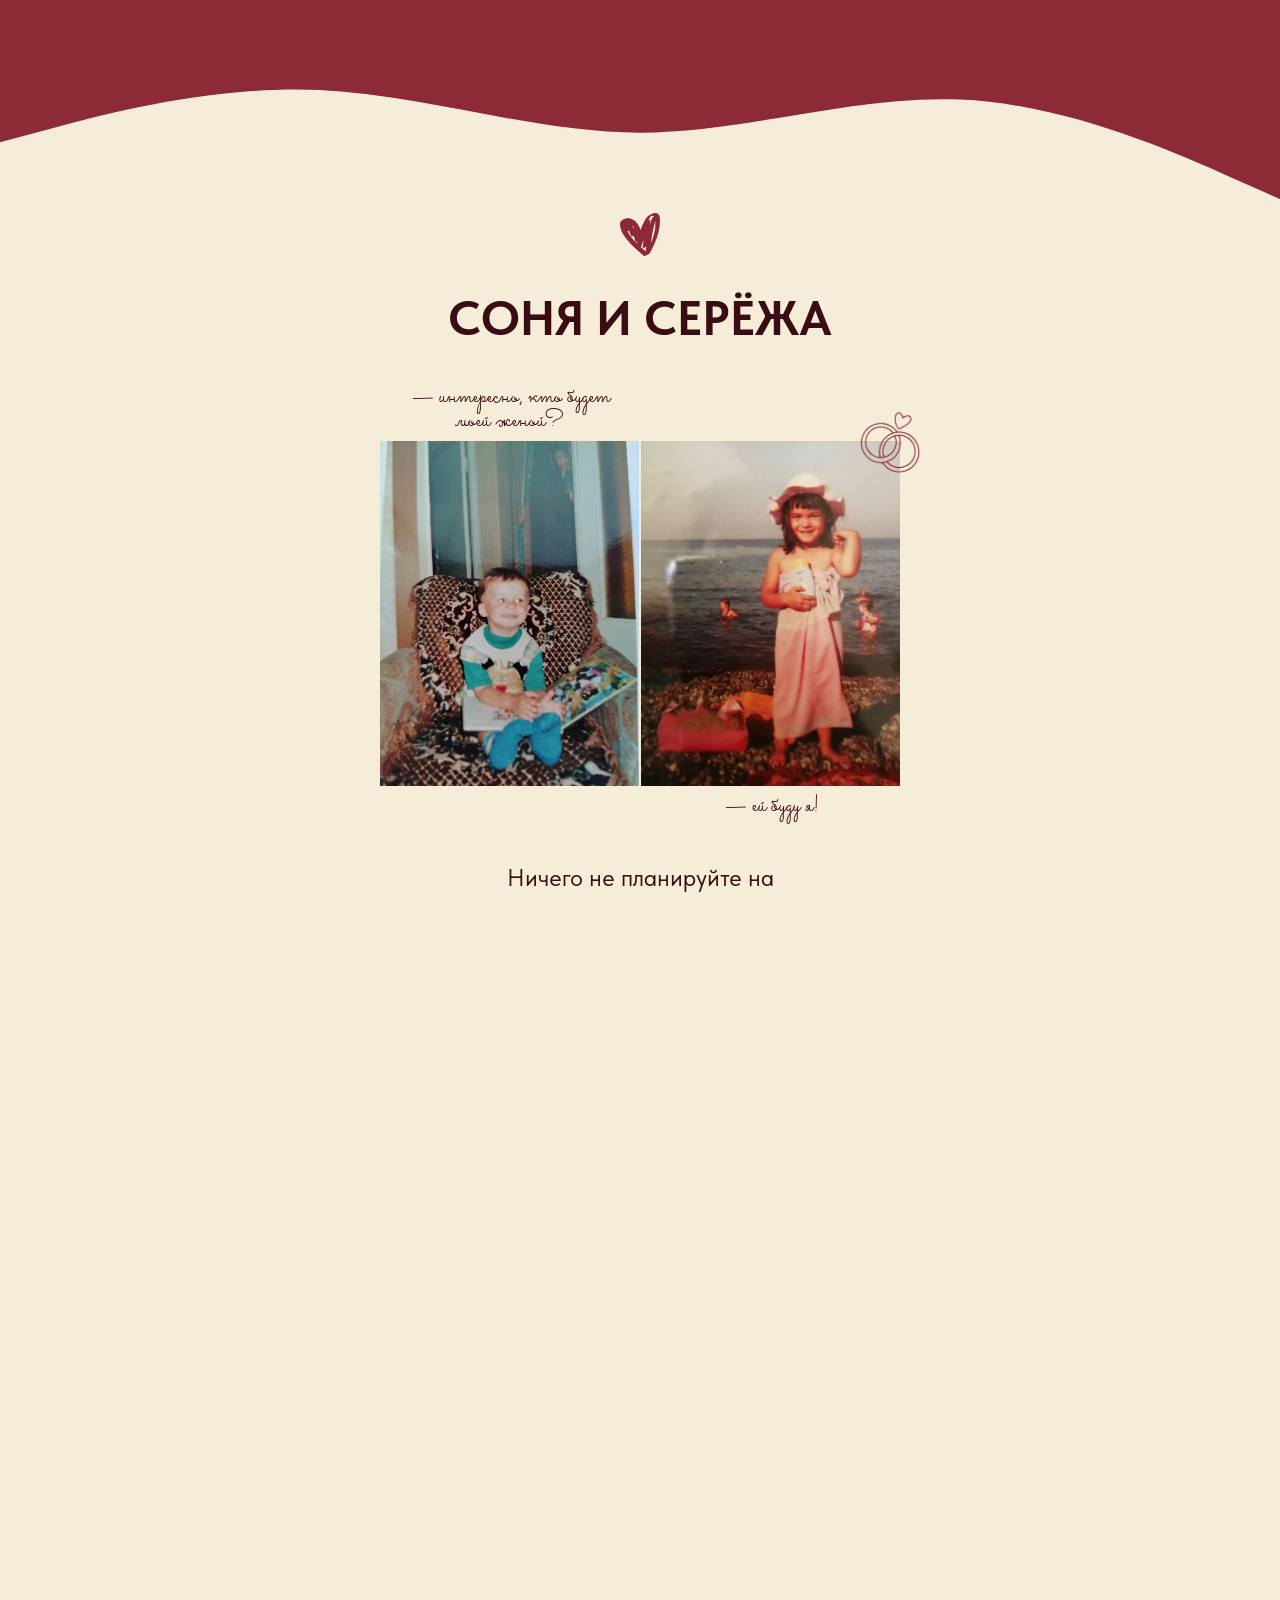
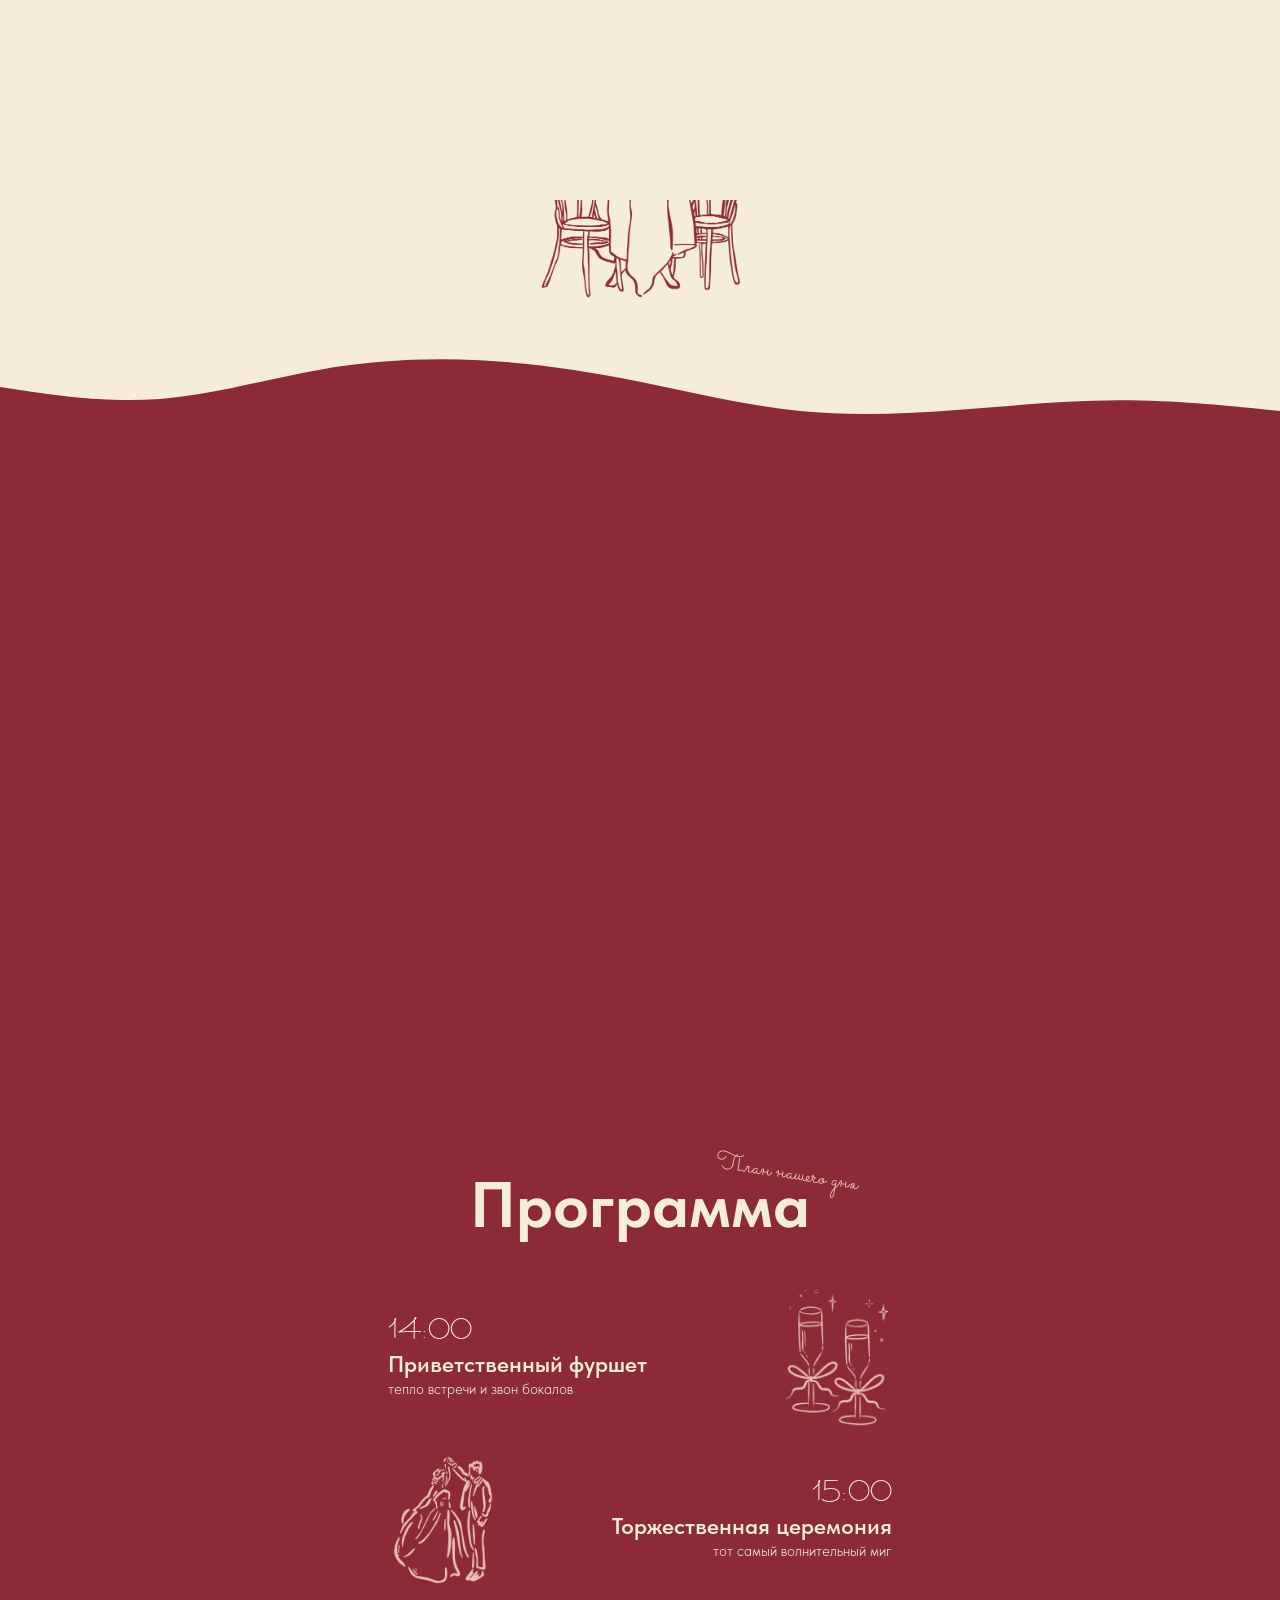
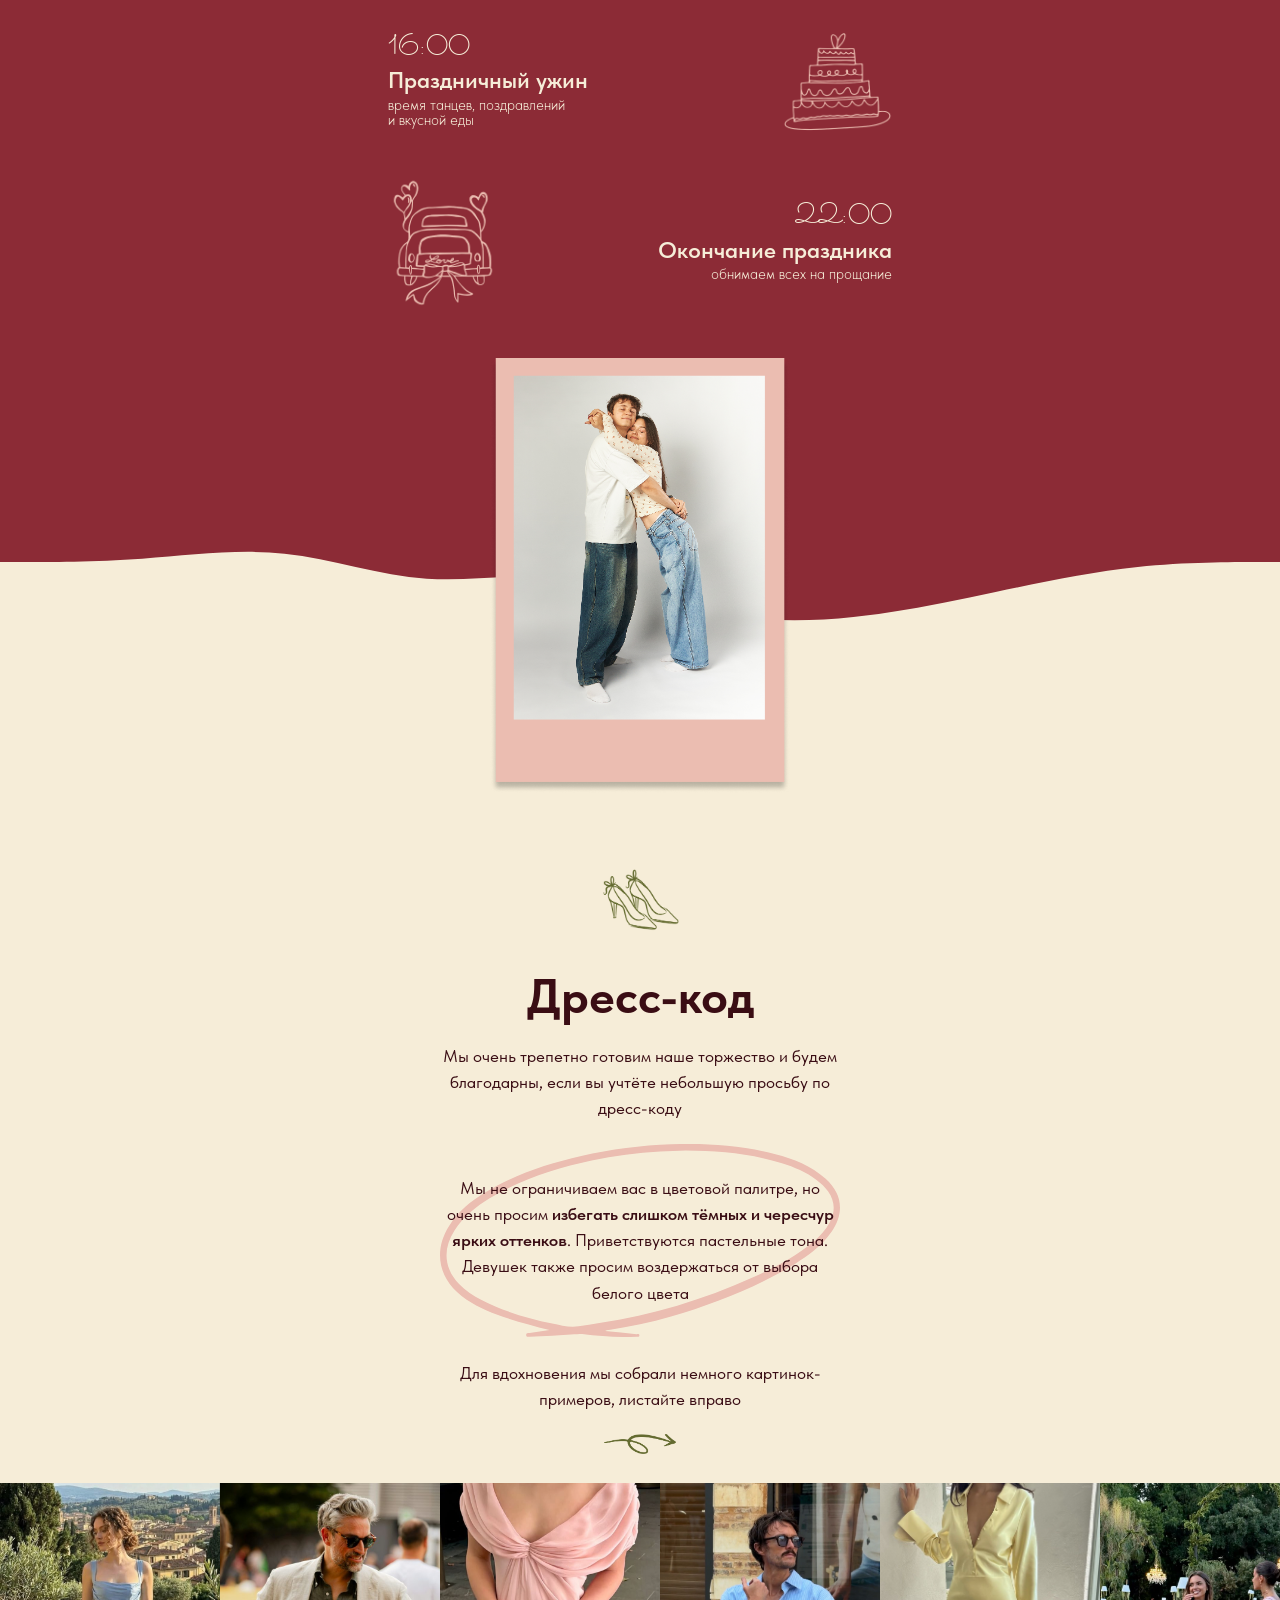
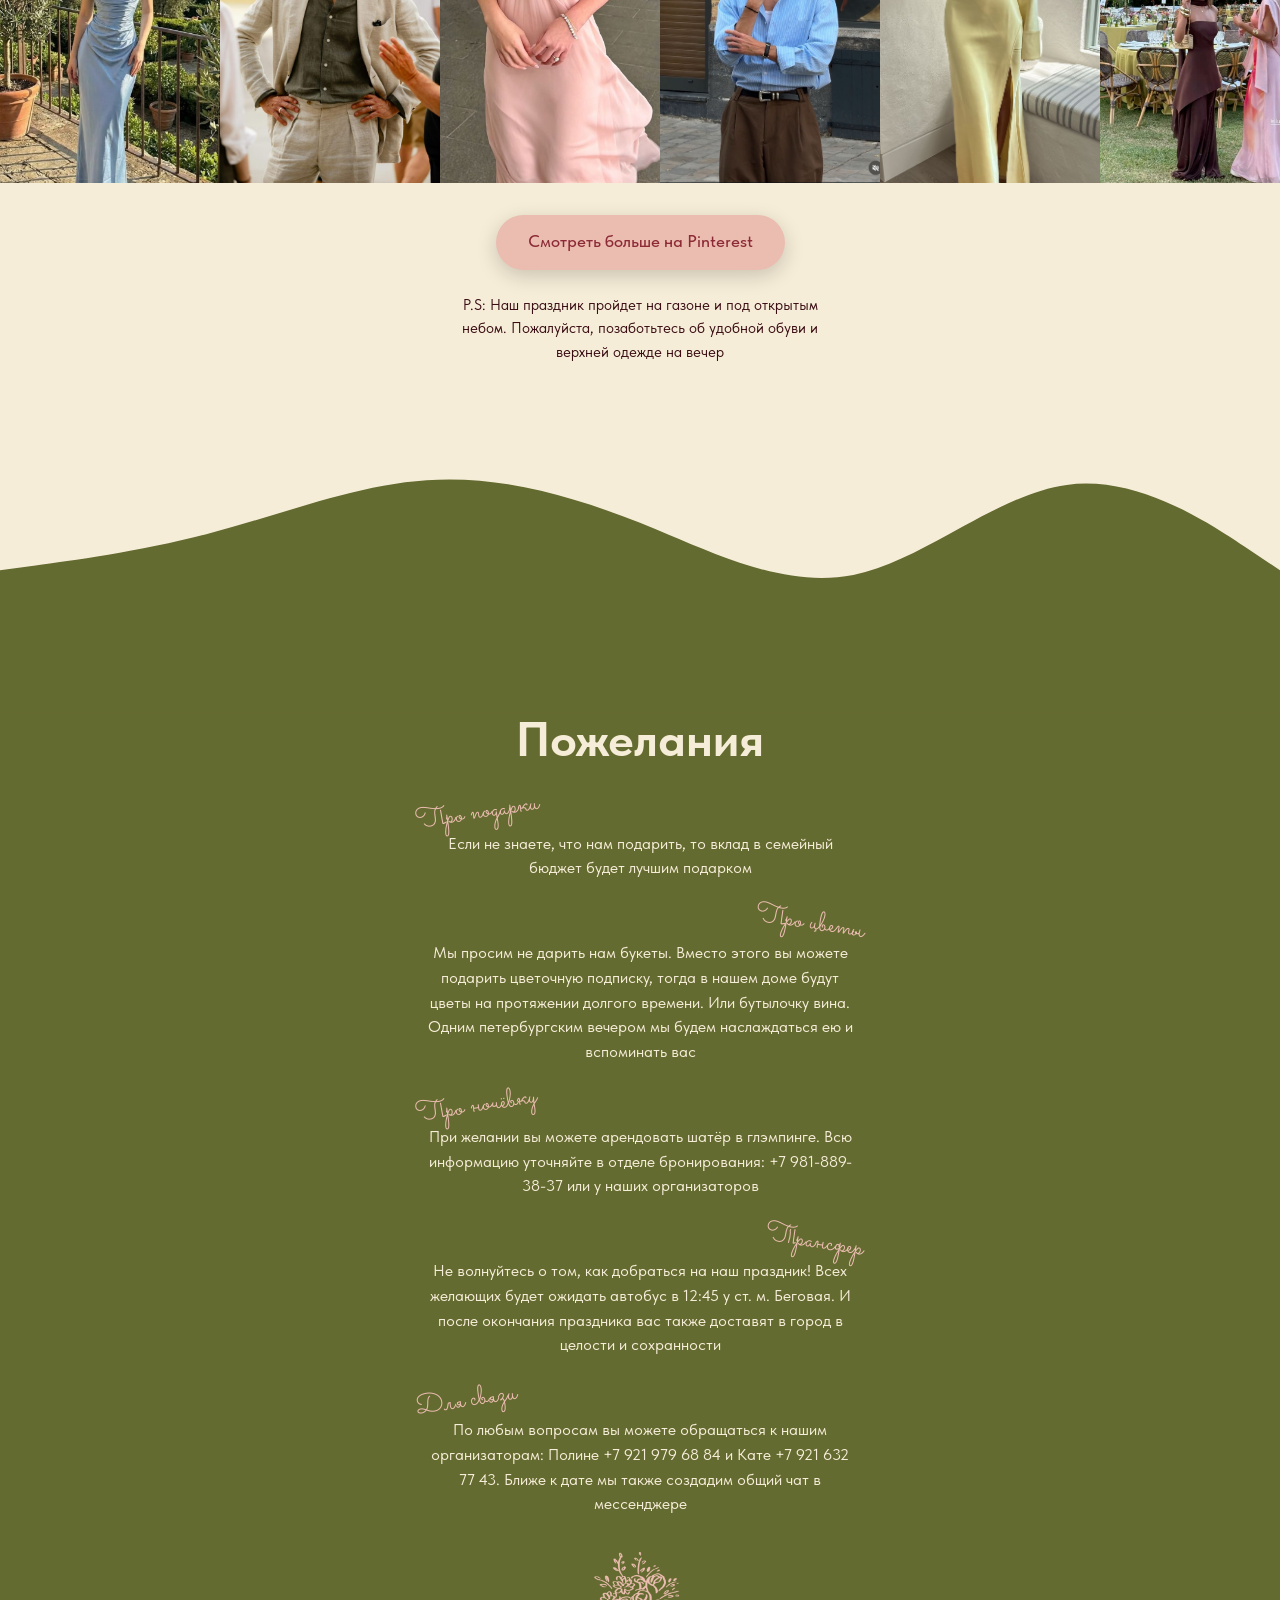
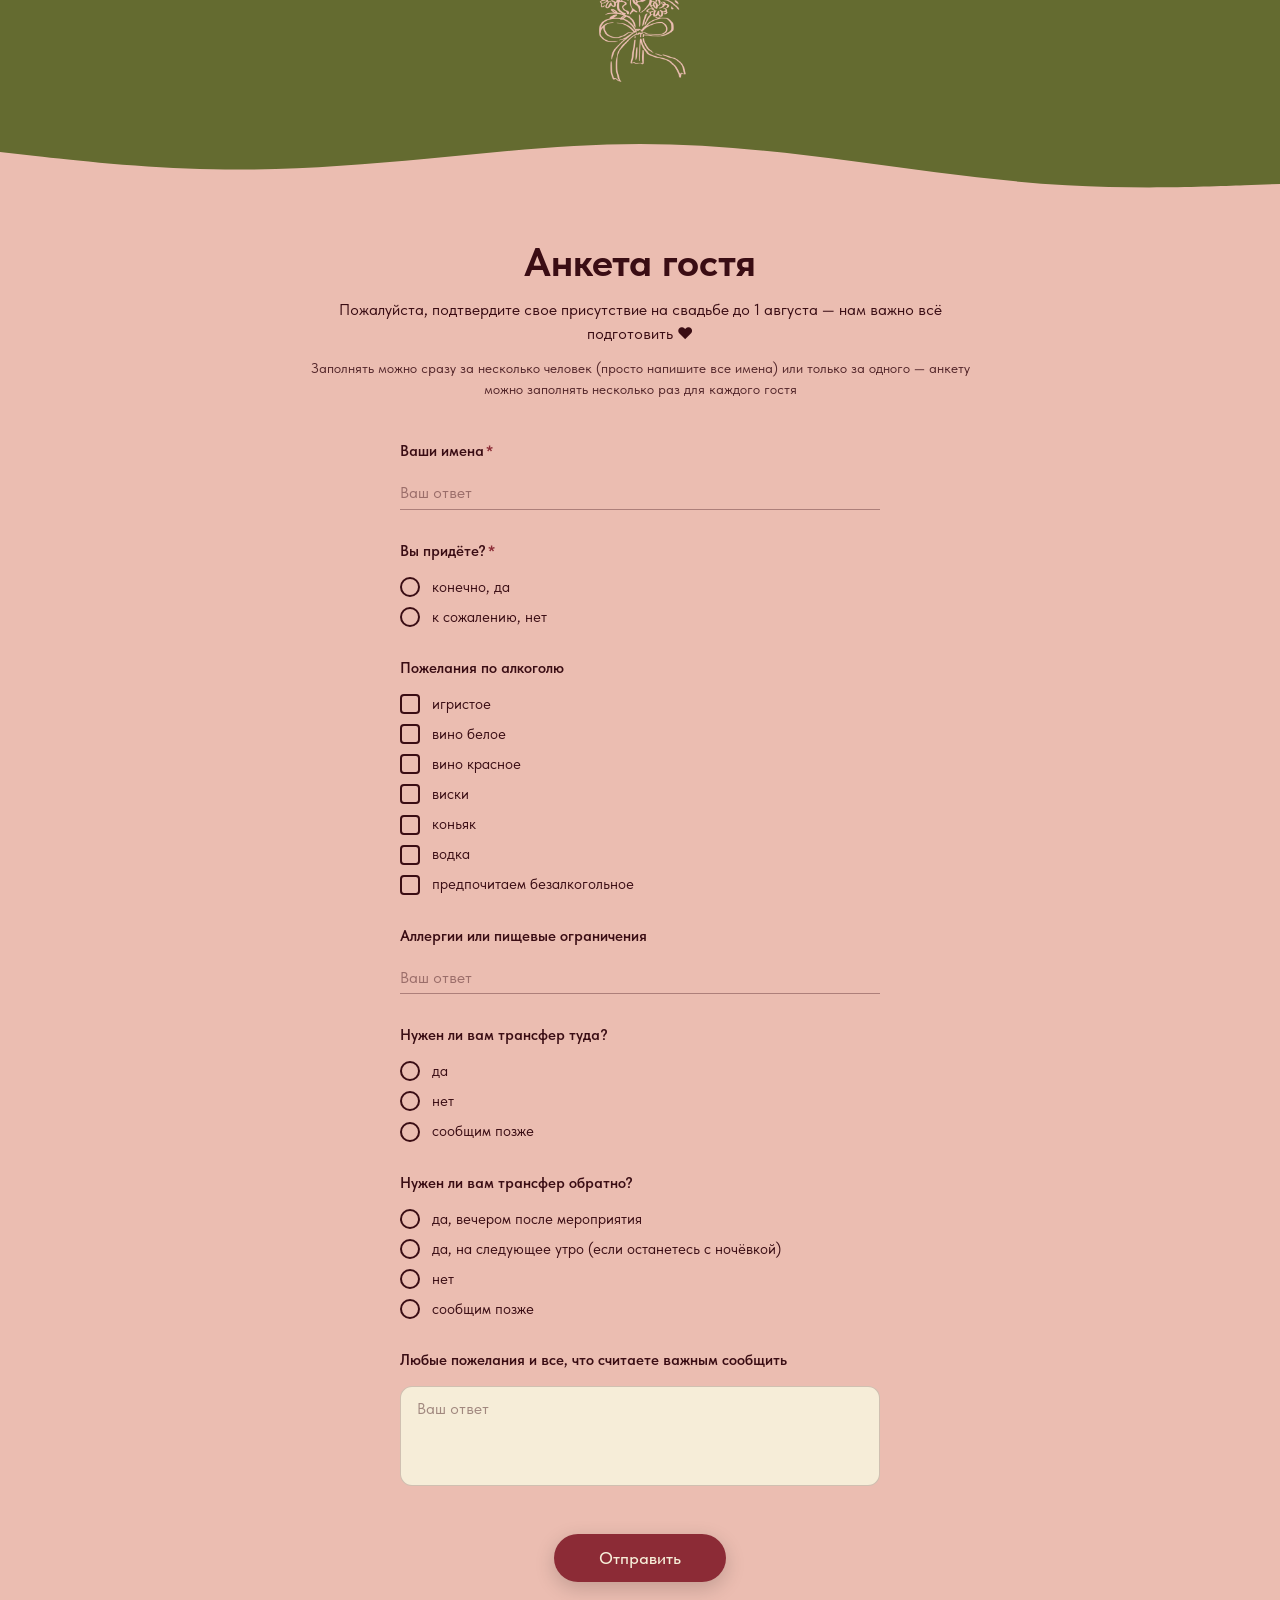
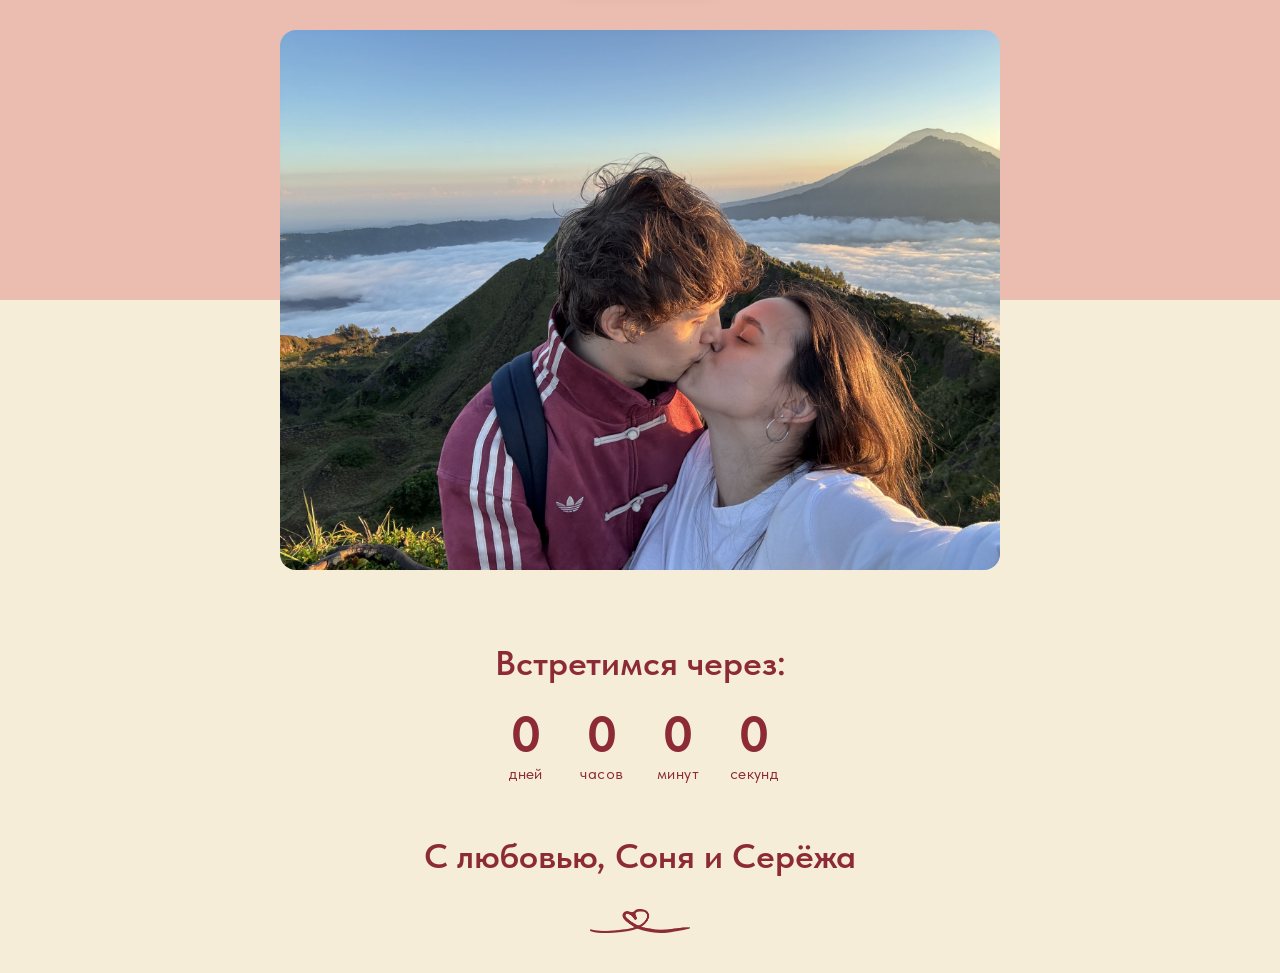
<file: index.html>
<!DOCTYPE html>
<html lang="ru">
<head>
  <meta charset="UTF-8" />
  <meta name="viewport" content="width=device-width, initial-scale=1.0" />
  <title>Соня и Серёжа — 06.09.2026</title>
  <meta name="theme-color" content="#8C2B36" />
  <meta name="description" content="Приглашение на свадьбу Сони и Серёжи — 6 сентября 2026, Ганинская ферма" />
  <meta property="og:type" content="website" />
  <meta property="og:locale" content="ru_RU" />
  <meta property="og:url" content="https://www.sonya-and-seryozha.ru/" />
  <meta property="og:title" content="Приглашение на свадьбу" />
  <meta property="og:description" content="Свадьба Сони и Сережи" />
  <meta property="og:image" content="https://www.sonya-and-seryozha.ru/assets/couple/main.jpg" />
  <meta property="og:image:width" content="4032" />
  <meta property="og:image:height" content="3024" />
  <meta name="twitter:card" content="summary_large_image" />
  <meta name="twitter:title" content="Приглашение на свадьбу" />
  <meta name="twitter:description" content="Свадьба Сони и Сережи" />
  <meta name="twitter:image" content="https://www.sonya-and-seryozha.ru/assets/couple/main.jpg" />
  <link rel="icon" href="assets/icons/top_heart.svg" type="image/svg+xml" />
  <link rel="preconnect" href="https://fonts.googleapis.com" />
  <link rel="preconnect" href="https://fonts.gstatic.com" crossorigin />
  <link href="https://fonts.googleapis.com/css2?family=Cormorant+Garamond:ital,wght@0,400;0,600;0,700;1,400&family=Caveat:wght@400;700&family=Inter:wght@400;500;600&display=swap" rel="stylesheet" />
  <link rel="stylesheet" href="styles.css" />
</head>
<body>
  <div class="site">

  <!-- Wave top → hero -->
  <div class="wave wave--hero-top" aria-hidden="true">
    <svg xmlns="http://www.w3.org/2000/svg" viewBox="0 0 1440 224" preserveAspectRatio="none">
      <path fill="#8C2B36" fill-opacity="1" d="M0,160L60,144C120,128,240,96,360,101.3C480,107,600,149,720,149.3C840,149,960,107,1080,112C1200,117,1320,171,1380,197.3L1440,224L1440,0L1380,0C1320,0,1200,0,1080,0C960,0,840,0,720,0C600,0,480,0,360,0C240,0,120,0,60,0L0,0Z"></path>
    </svg>
  </div>

  <!-- ===== HERO ===== -->
  <section id="hero">

    <img class="hero-heart-icon" src="assets/icons/top_heart.svg" alt="" aria-hidden="true" />

    <h1 class="hero-names">СОНЯ И СЕРЁЖА</h1>

    <div class="hero-photos-wrapper reveal">
      <div class="hero-photos-row">
        <p class="hero-caption-top">— интересно, кто будет<br>моей женой?</p>

        <div class="hero-photo-wrap hero-photo-wrap--left">
          <img class="hero-photo" src="assets/couple/main_left.jpg" alt="Серёжа в детстве" width="913" height="1218" loading="eager" />
        </div>

        <div class="hero-photo-wrap hero-photo-wrap--right">
          <img class="hero-rings-icon" src="assets/icons/rings_on_right_corner.png" alt="" aria-hidden="true" />
          <img class="hero-photo" src="assets/couple/main_right.jpg" alt="Соня в детстве" width="2976" height="3968" loading="eager" />
        </div>

        <p class="hero-caption-bottom">— ей буду я!</p>
      </div>
    </div>

    <div class="hero-date-wrap reveal">
      <div class="hero-date-block">
        <p class="hero-pre">Ничего не планируйте на</p>
        <p class="hero-date">06.09.2026</p>
        <p class="hero-post">Потому что мы женимся!</p>
      </div>

      <img class="hero-line" src="assets/icons/line_after_main_section.png" alt="" aria-hidden="true" />
    </div>

  </section>

  <!-- ===== GREETING ===== -->
  <section id="greeting">
    <div class="greeting-card reveal">
      <img class="greeting-letter" src="assets/icons/letter_greeting.png" alt="" aria-hidden="true" />

      <h2 class="greeting-name" id="greeting-text">Дорогие друзья и родные!</h2>

      <p class="greeting-intro">
        Скоро состоится очень важное<br>
        и радостное для нас событие —
      </p>

      <p class="greeting-accent">наша свадьба!</p>

      <p class="greeting-body">
        Этот день невозможно представить без<br>
        самых близких для нас людей, мы бы<br>
        очень хотели, чтобы вы провели его<br>
        <span class="greeting-closer">вместе с нами!</span>
      </p>
    </div>
  </section>

  <!-- ===== CALENDAR ===== -->
  <section id="calendar">
    <div class="container reveal-group">
      <h2 class="cal-month reveal">Сентябрь, 2026</h2>

      <!-- Two-row grid: row 1 = day names, row 2 = numbers -->
      <div class="cal-week reveal">
        <!-- Day names row -->
        <span class="cal-day-name">Пн</span>
        <span class="cal-day-name">Вт</span>
        <span class="cal-day-name">Ср</span>
        <span class="cal-day-name">Чт</span>
        <span class="cal-day-name">Пт</span>
        <span class="cal-day-name">Сб</span>
        <span class="cal-day-name wedding">Вс</span>

        <!-- Numbers row -->
        <span class="cal-day-num cal-other-month">31</span>
        <span class="cal-day-num">1</span>
        <span class="cal-day-num">2</span>
        <span class="cal-day-num">3</span>
        <span class="cal-day-num">4</span>
        <span class="cal-day-num">5</span>

        <!-- Wedding day with heart -->
        <div class="cal-heart-bg">
          <img class="cal-heart-svg" src="assets/icons/calendar_heart.svg" alt="" aria-hidden="true" />
          <span class="cal-heart-num">6</span>
        </div>
      </div>

      <img
        class="cal-bottom-icon reveal"
        src="assets/icons/icon_on_bottom_calendar.png"
        alt=""
        aria-hidden="true"
      />
    </div>
  </section>

<!-- Wave cream → location -->
<div class="wave wave--location" aria-hidden="true">
  <svg viewBox="0 0 1440 320" preserveAspectRatio="none" xmlns="http://www.w3.org/2000/svg">
    <path fill="#8C2B36" fill-opacity="1" d="M0,160L30,176C60,192,120,224,180,208C240,192,300,128,360,90.7C420,53,480,43,540,53.3C600,64,660,96,720,138.7C780,181,840,235,900,256C960,277,1020,267,1080,250.7C1140,235,1200,213,1260,213.3C1320,213,1380,235,1410,245.3L1440,256L1440,320L1410,320C1380,320,1320,320,1260,320C1200,320,1140,320,1080,320C1020,320,960,320,900,320C840,320,780,320,720,320C660,320,600,320,540,320C480,320,420,320,360,320C300,320,240,320,180,320C120,320,60,320,30,320L0,320Z"></path>
  </svg>
</div>

  <!-- ===== LOCATION ===== -->
  <section id="location">
    <div class="container reveal-group">
      <p class="location-label reveal">Место проведения</p>
      <h2 class="location-title reveal">Ганинская ферма</h2>
      <p class="location-address reveal">Фермерский проезд, 1<br>(Рощинское городское поселение)</p>

      <img
        class="location-photo reveal"
        src="assets/location/farm.webp"
        alt="Ганинская ферма"
        loading="lazy"
      />

      <div class="reveal">
        <a
          href="https://yandex.ru/maps/-/CPd55R3u"
          target="_blank"
          rel="noopener"
          class="btn-location"
        >
          Посмотреть на карте
        </a>
      </div>

      <img
        class="location-line reveal"
        src="assets/icons/line_location.png"
        alt=""
        aria-hidden="true"
      />
    </div>
  </section>

  <!-- ===== PROGRAM ===== -->
  <section id="program">
    <div class="container reveal-group">
      <div class="program-header reveal">
        <div class="program-title-wrap">
          <p class="program-label">План нашего дня</p>
          <h2 class="program-title">Программа</h2>
        </div>
      </div>

      <ul class="program-list">
        <li class="program-item reveal">
          <div class="program-text">
            <span class="program-time">14:00</span>
            <span class="program-event">Приветственный фуршет</span>
            <span class="program-detail">тепло встречи и звон бокалов</span>
          </div>
          <img class="program-icon" src="assets/icons/program_first.png" alt="" aria-hidden="true" />
        </li>

        <li class="program-item program-item--reverse reveal">
          <div class="program-text">
            <span class="program-time">15:00</span>
            <span class="program-event">Торжественная церемония</span>
            <span class="program-detail">тот самый волнительный миг</span>
          </div>
          <img class="program-icon" src="assets/icons/program_second.png" alt="" aria-hidden="true" />
        </li>

        <li class="program-item reveal">
          <div class="program-text">
            <span class="program-time">16:00</span>
            <span class="program-event">Праздничный ужин</span>
            <span class="program-detail">время танцев, поздравлений<br>и вкусной еды</span>
          </div>
          <img class="program-icon" src="assets/icons/program_third.png" alt="" aria-hidden="true" />
        </li>

        <li class="program-item program-item--reverse reveal">
          <div class="program-text">
            <span class="program-time">22:00</span>
            <span class="program-event">Окончание праздника</span>
            <span class="program-detail">обнимаем всех на прощание</span>
          </div>
          <img class="program-icon" src="assets/icons/program_fourth.png" alt="" aria-hidden="true" />
        </li>
      </ul>
    </div>
  </section>

  <!-- ===== INSTAX PHOTO (wave transition) ===== -->
  <section class="instax-bridge">
    <div class="instax-bridge__content">
      <div class="wave instax-bridge__wave" aria-hidden="true">
        <svg viewBox="0 0 1440 320" preserveAspectRatio="none" xmlns="http://www.w3.org/2000/svg">
          <path fill="#8C2B36" fill-opacity="1" d="M0,96L26.7,96C53.3,96,107,96,160,85.3C213.3,75,267,53,320,69.3C373.3,85,427,139,480,149.3C533.3,160,587,128,640,144C693.3,160,747,224,800,256C853.3,288,907,288,960,272C1013.3,256,1067,224,1120,192C1173.3,160,1227,128,1280,112C1333.3,96,1387,96,1413,96L1440,96L1440,0L1413.3,0C1386.7,0,1333,0,1280,0C1226.7,0,1173,0,1120,0C1066.7,0,1013,0,960,0C906.7,0,853,0,800,0C746.7,0,693,0,640,0C586.7,0,533,0,480,0C426.7,0,373,0,320,0C266.7,0,213,0,160,0C106.7,0,53,0,27,0L0,0Z"></path>

</svg>
      </div>
      <img
        class="instax-photo reveal"
        src="assets/icons/photo_instax.png"
        alt="Соня и Серёжа"
        width="1065"
        height="1545"
        loading="lazy"
      />
    </div>
  </section>

  <!-- ===== DRESSCODE ===== -->
  <section id="dresscode">
    <div class="dresscode-inner reveal-group">
      <img class="dresscode-top-icon reveal" src="assets/icons/dresscode-top.png" alt="" aria-hidden="true" />

      <h2 class="dresscode-title reveal">Дресс-код</h2>

      <p class="dresscode-p reveal">
        Мы очень трепетно готовим наше торжество и будем благодарны,
        если вы учтёте небольшую просьбу по дресс-коду
      </p>

      <div class="dresscode-circle-wrap reveal">
        <img class="dresscode-circle" src="assets/icons/circle_dresscode.svg" alt="" aria-hidden="true" />
        <p class="dresscode-p dresscode-p--circle">
          Мы не ограничиваем вас в цветовой палитре, но очень просим
          <strong>избегать слишком тёмных и чересчур ярких оттенков</strong>.
          Приветствуются пастельные тона. Девушек также просим воздержаться
          от выбора белого цвета
        </p>
      </div>

      <p class="dresscode-p reveal">
        Для вдохновения мы собрали немного картинок-примеров, листайте вправо
      </p>

      <img class="dresscode-arrow reveal" src="assets/icons/arrow_dresscode.png" alt="" aria-hidden="true" />
    </div>

    <div class="dresscode-carousel-block reveal">
      <div class="dresscode-carousel">
        <img class="dresscode-img" src="assets/dresscode/0874b1a4e7ea676289ee17d9b6106a2a.jpg" alt="Дресс-код" loading="lazy" />
        <img class="dresscode-img" src="assets/dresscode/237ab1c15042a3fd64dc3558bdcc720d.jpg" alt="Дресс-код" loading="lazy" />
        <img class="dresscode-img" src="assets/dresscode/3b38ea0cfd5cd8d71469fd71f6524ceb.jpg" alt="Дресс-код" loading="lazy" />
        <img class="dresscode-img" src="assets/dresscode/4e118065c410aca13f5ca3b69d393061.jpg" alt="Дресс-код" loading="lazy" />
        <img class="dresscode-img" src="assets/dresscode/545b2f61fdcc364b97a5c840d1c332e5.jpg" alt="Дресс-код" loading="lazy" />
        <img class="dresscode-img" src="assets/dresscode/f22f499e0dd17b74e4268405325f69af.jpg" alt="Дресс-код" loading="lazy" />
        <img class="dresscode-img" src="assets/dresscode/95501a774be24ff975e7aafaa828867d.jpg" alt="Дресс-код" loading="lazy" />
        <img class="dresscode-img" src="assets/dresscode/af42d16c7792ba004c4c7bf66ca9dec8.jpg" alt="Дресс-код" loading="lazy" />
        <img class="dresscode-img" src="assets/dresscode/ef78f089c856c0c7d5507c1c5f2002b4.jpg" alt="Дресс-код" loading="lazy" />
        <img class="dresscode-img" src="assets/dresscode/0d24e6fd729d21376320c39ba5a4de7e.jpg" alt="Дресс-код" loading="lazy" />
        <img class="dresscode-img" src="assets/dresscode/0469034b09c465345239971d23369d76.jpg" alt="Дресс-код" loading="lazy" />
      </div>

      <div class="dresscode-footer">
        <a
          class="btn-dresscode-pinterest"
          href="https://pin.it/2JDTP4u6Z"
          target="_blank"
          rel="noopener"
        >
          Смотреть больше на Pinterest
        </a>
      </div>
    </div>

    <div class="dresscode-footer">
      <p class="dresscode-ps reveal">
        P.S: Наш праздник пройдет на газоне и под открытым небом.
        Пожалуйста, позаботьтесь об удобной обуви и верхней одежде на вечер
      </p>
    </div>
  </section>

  <!-- Wave cream → wishes -->
  <div class="wave wave--wishes-top" aria-hidden="true">
    <svg xmlns="http://www.w3.org/2000/svg" viewBox="0 0 1440 320">
      <path fill="#646B30" fill-opacity="1" d="M0,160L40,154.7C80,149,160,139,240,117.3C320,96,400,64,480,58.7C560,53,640,75,720,106.7C800,139,880,181,960,165.3C1040,149,1120,75,1200,64C1280,53,1360,107,1400,133.3L1440,160L1440,320L1400,320C1360,320,1280,320,1200,320C1120,320,1040,320,960,320C880,320,800,320,720,320C640,320,560,320,480,320C400,320,320,320,240,320C160,320,80,320,40,320L0,320Z"></path>
    </svg>
  </div>

  <!-- ===== WISHES ===== -->
  <section id="wishes">
    <div class="wishes-inner reveal-group">
      <h2 class="wishes-title reveal">Пожелания</h2>

      <div class="wish-block reveal">
        <p class="wish-label wish-label--left">Про подарки</p>
        <p class="wish-text">
          Если не знаете, что нам подарить, то вклад в семейный бюджет
          будет лучшим подарком
        </p>
      </div>

      <div class="wish-block reveal">
        <p class="wish-label wish-label--right">Про цветы</p>
        <p class="wish-text">
          Мы просим не дарить нам букеты. Вместо этого вы можете подарить
          цветочную подписку, тогда в нашем доме будут цветы на протяжении
          долгого времени. Или бутылочку вина. Одним петербургским вечером
          мы будем наслаждаться ею и вспоминать вас
        </p>
      </div>

      <div class="wish-block reveal">
        <p class="wish-label wish-label--left">Про ночёвку</p>
        <p class="wish-text conditional-block" data-show-for="friend">
          При желании вы можете арендовать шатёр в глэмпинге. Всю информацию
          уточняйте в отделе бронирования: +7 981-889-38-37 или у наших организаторов
        </p>
        <p class="wish-text conditional-block" data-show-for="family">
          Для родных мы арендовали домики рядом с площадкой. При желании вы можете
          остаться в них на ночь. Все подробности уточняйте у наших организаторов
        </p>
        <p class="wish-text conditional-block" data-show-for="default">
          При желании вы можете арендовать шатёр в глэмпинге. Всю информацию
          уточняйте в отделе бронирования: +7 981-889-38-37 или у наших организаторов
        </p>
      </div>

      <div class="wish-block reveal">
        <p class="wish-label wish-label--right">Трансфер</p>
        <p class="wish-text">
          Не волнуйтесь о том, как добраться на наш праздник! Всех желающих
          будет ожидать автобус в 12:45 у ст. м. Беговая. И после окончания
          праздника вас также доставят в город в целости и сохранности
        </p>
      </div>

      <div class="wish-block reveal">
        <p class="wish-label wish-label--left">Для связи</p>
        <p class="wish-text">
          По любым вопросам вы можете обращаться к нашим организаторам:
          Полине +7 921 979 68 84 и Кате +7 921 632 77 43. Ближе к дате
          мы также создадим общий чат в мессенджере
        </p>
      </div>

      <img
        class="wishes-bottom-icon reveal"
        src="assets/icons/wishes_bottom.png"
        alt=""
        aria-hidden="true"
      />
    </div>
  </section>

  <!-- Wave wishes → form (green → pink) -->
  <div class="wave wave--wishes-form" aria-hidden="true">
    <svg xmlns="http://www.w3.org/2000/svg" viewBox="0 0 1440 320" preserveAspectRatio="none">
      <path fill="#646B30" fill-opacity="1" d="M0,128L40,144C80,160,160,192,240,197.3C320,203,400,181,480,154.7C560,128,640,96,720,96C800,96,880,128,960,165.3C1040,203,1120,245,1200,261.3C1280,277,1360,267,1400,261.3L1440,256L1440,0L1400,0C1360,0,1280,0,1200,0C1120,0,1040,0,960,0C880,0,800,0,720,0C640,0,560,0,480,0C400,0,320,0,240,0C160,0,80,0,40,0L0,0Z"></path>
    </svg>
  </div>

  <!-- ===== FORM ===== -->
  <section id="form-section">
    <div class="container">
      <div class="form-intro">
        <h2 class="form-title">Анкета гостя</h2>
        <p class="form-subtitle">
          Пожалуйста, подтвердите свое присутствие на свадьбе до 1 августа — нам важно всё подготовить ♥
        </p>
        <p class="form-note">
          Заполнять можно сразу за несколько человек (просто напишите все имена) или только за одного —
          анкету можно заполнять несколько раз для каждого гостя
        </p>
      </div>

      <!-- Thank-you screen -->
      <div id="thank-you">
        <span class="thank-you-heart">♥</span>
        <h3 class="thank-you-title">Спасибо! Ждём вас!</h3>
        <p class="thank-you-body">Мы очень рады, что вы будете рядом в этот день.</p>
      </div>

      <!-- Form -->
      <form class="rsvp-form" id="rsvp-form">
        <input type="hidden" name="guest_code" id="guest_code_field" value="" />

        <div class="form-group">
          <label for="name">Ваши имена<span class="required-mark" aria-hidden="true">*</span></label>
          <input type="text" id="name" name="name" required placeholder="Ваш ответ" />
        </div>

        <div class="form-group">
          <label>Вы придёте?<span class="required-mark" aria-hidden="true">*</span></label>
          <div class="radio-group">
            <label class="radio-label">
              <input type="radio" name="attending" value="конечно, да" required />
              <span class="choice-text">конечно, да</span>
            </label>
            <label class="radio-label">
              <input type="radio" name="attending" value="к сожалению, нет" />
              <span class="choice-text">к сожалению, нет</span>
            </label>
          </div>
        </div>

        <div class="form-group">
          <label>Пожелания по алкоголю</label>
          <div class="checkbox-group">
            <label class="checkbox-label">
              <input type="checkbox" name="alcohol" value="игристое" />
              <span class="choice-text">игристое</span>
            </label>
            <label class="checkbox-label">
              <input type="checkbox" name="alcohol" value="вино белое" />
              <span class="choice-text">вино белое</span>
            </label>
            <label class="checkbox-label">
              <input type="checkbox" name="alcohol" value="вино красное" />
              <span class="choice-text">вино красное</span>
            </label>
            <label class="checkbox-label">
              <input type="checkbox" name="alcohol" value="виски" />
              <span class="choice-text">виски</span>
            </label>
            <label class="checkbox-label">
              <input type="checkbox" name="alcohol" value="коньяк" />
              <span class="choice-text">коньяк</span>
            </label>
            <label class="checkbox-label">
              <input type="checkbox" name="alcohol" value="водка" />
              <span class="choice-text">водка</span>
            </label>
            <label class="checkbox-label">
              <input type="checkbox" name="alcohol" value="предпочитаю безалкогольное" />
              <span class="choice-text">предпочитаем безалкогольное</span>
            </label>
          </div>
        </div>

        <div class="form-group">
          <label for="allergies">Аллергии или пищевые ограничения</label>
          <input type="text" id="allergies" name="allergies" placeholder="Ваш ответ" />
        </div>

        <div class="form-group">
          <label>Нужен ли вам трансфер туда?</label>
          <div class="radio-group">
            <label class="radio-label">
              <input type="radio" name="bus_to" value="да" />
              <span class="choice-text">да</span>
            </label>
            <label class="radio-label">
              <input type="radio" name="bus_to" value="нет" />
              <span class="choice-text">нет</span>
            </label>
            <label class="radio-label">
              <input type="radio" name="bus_to" value="сообщим позже" />
              <span class="choice-text">сообщим позже</span>
            </label>
          </div>
        </div>

        <div class="form-group">
          <label>Нужен ли вам трансфер обратно?</label>
          <div class="radio-group">
            <label class="radio-label">
              <input type="radio" name="bus_back" value="да, вечером после мероприятия" />
              <span class="choice-text">да, вечером после мероприятия</span>
            </label>
            <label class="radio-label">
              <input type="radio" name="bus_back" value="да, на следующее утро (если останетесь с ночёвкой)" />
              <span class="choice-text">да, на следующее утро (если останетесь с ночёвкой)</span>
            </label>
            <label class="radio-label">
              <input type="radio" name="bus_back" value="нет" />
              <span class="choice-text">нет</span>
            </label>
            <label class="radio-label">
              <input type="radio" name="bus_back" value="сообщим позже" />
              <span class="choice-text">сообщим позже</span>
            </label>
          </div>
        </div>

        <div class="form-group">
          <label for="wishes-field">Любые пожелания и все, что считаете важным сообщить</label>
          <textarea id="wishes-field" name="wishes" placeholder="Ваш ответ"></textarea>
        </div>

        <div class="form-submit">
          <button type="submit" class="btn-submit">Отправить</button>
        </div>
      </form>
    </div>
  </section>

  <div class="form-footer-photo-bridge">
    <img
      class="form-footer-photo reveal"
      src="assets/couple/main.jpg"
      alt="Соня и Серёжа"
      width="4032"
      height="3024"
      loading="lazy"
    />
  </div>

  <!-- ===== FOOTER ===== -->
  <footer class="reveal-group">
    <section id="countdown" class="countdown--footer">
      <h2 class="countdown-title reveal">Встретимся через:</h2>

      <div class="countdown-grid reveal">
        <div class="countdown-unit">
          <span class="countdown-num" id="cd-days">—</span>
          <span class="countdown-label">дней</span>
        </div>
        <div class="countdown-unit">
          <span class="countdown-num" id="cd-hours">—</span>
          <span class="countdown-label">часов</span>
        </div>
        <div class="countdown-unit">
          <span class="countdown-num" id="cd-minutes">—</span>
          <span class="countdown-label">минут</span>
        </div>
        <div class="countdown-unit">
          <span class="countdown-num" id="cd-seconds">—</span>
          <span class="countdown-label">секунд</span>
        </div>
      </div>
    </section>

    <p class="footer-signoff reveal">С любовью, Соня и Серёжа</p>

    <img
    class="footer-icon reveal"
    src="assets/icons/footer.png"
    alt=""
    aria-hidden="true"
    loading="lazy"
  />
  </footer>

  </div>

  <script src="app.js"></script>
</body>
</html>
</file>
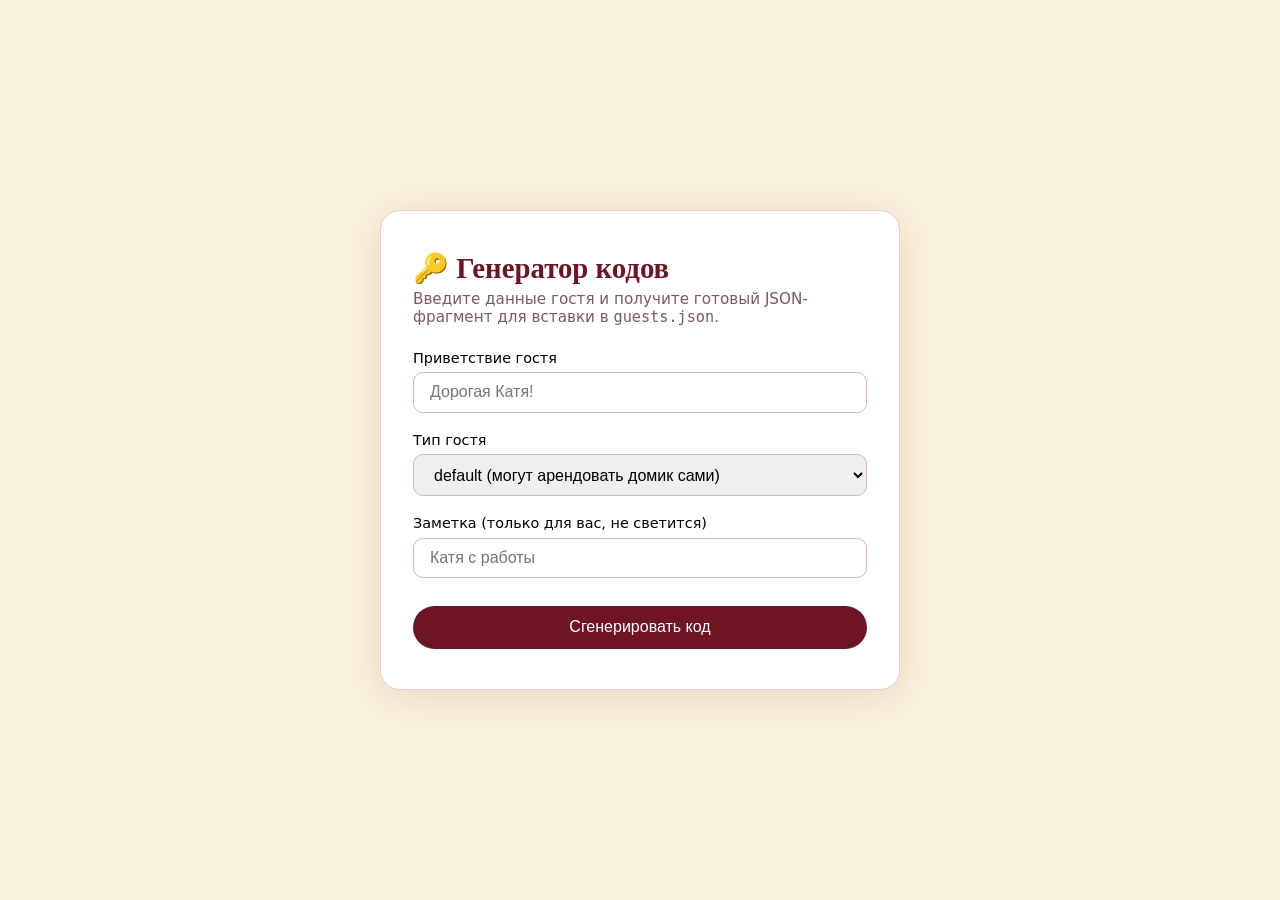
<file: tools/new-code.html>
<!DOCTYPE html>
<html lang="ru">
<head>
  <meta charset="UTF-8" />
  <meta name="viewport" content="width=device-width, initial-scale=1.0" />
  <title>Генератор кодов гостей</title>
  <style>
    :root { --cream: rgb(246 227 181 / 45%); }
    * { box-sizing: border-box; margin: 0; padding: 0; }
    body {
      font-family: 'Inter', system-ui, sans-serif;
      background: var(--cream);
      min-height: 100vh;
      display: flex;
      align-items: center;
      justify-content: center;
      padding: 2rem;
    }
    .card {
      background: white;
      border-radius: 20px;
      padding: 2.5rem 2rem;
      max-width: 520px;
      width: 100%;
      box-shadow: 0 6px 40px rgba(110,20,34,0.12);
      border: 1px solid #E9CDD0;
    }
    h1 {
      font-family: Georgia, serif;
      color: #6E1422;
      font-size: 1.8rem;
      margin-bottom: 0.3rem;
    }
    p { color: #7a5a60; font-size: 0.95rem; margin-bottom: 1.5rem; }
    .form-group { margin-bottom: 1.2rem; }
    label { display: block; font-weight: 500; margin-bottom: 0.4rem; font-size: 0.9rem; }
    input, select {
      width: 100%;
      padding: 0.65rem 1rem;
      border: 1.5px solid #d9b4b8;
      border-radius: 10px;
      font-size: 1rem;
      outline: none;
      transition: border-color 0.2s;
    }
    input:focus, select:focus { border-color: #6E1422; }
    .btn {
      background: #6E1422;
      color: white;
      border: none;
      padding: 0.8rem 2rem;
      border-radius: 50px;
      font-size: 1rem;
      cursor: pointer;
      transition: background 0.2s;
      width: 100%;
      margin-top: 0.5rem;
    }
    .btn:hover { background: #4a0d17; }
    .result { display: none; margin-top: 1.5rem; }
    .result.visible { display: block; }
    .result-box {
      background: #f9f0e8;
      border: 1px solid #E9CDD0;
      border-radius: 12px;
      padding: 1.2rem;
      margin-bottom: 0.8rem;
    }
    .result-label { font-size: 0.8rem; color: #7a5a60; text-transform: uppercase; letter-spacing: 0.06em; margin-bottom: 0.3rem; }
    .result-value { font-family: monospace; font-size: 0.95rem; word-break: break-all; color: #2a1a1e; }
    .copy-btn {
      background: transparent;
      border: 1.5px solid #6E1422;
      color: #6E1422;
      padding: 0.45rem 1rem;
      border-radius: 8px;
      font-size: 0.85rem;
      cursor: pointer;
      margin-top: 0.5rem;
      transition: background 0.15s;
    }
    .copy-btn:hover { background: #6E1422; color: white; }
  </style>
</head>
<body>
  <div class="card">
    <h1>🔑 Генератор кодов</h1>
    <p>Введите данные гостя и получите готовый JSON-фрагмент для вставки в <code>guests.json</code>.</p>

    <div class="form-group">
      <label for="greeting">Приветствие гостя</label>
      <input type="text" id="greeting" placeholder="Дорогая Катя!" />
    </div>

    <div class="form-group">
      <label for="type">Тип гостя</label>
      <select id="type">
        <option value="default">default (могут арендовать домик сами)</option>
        <option value="friend">friend (могут арендовать домик сами)</option>
        <option value="family">family (для родных забронировали домик)</option>
      </select>
    </div>

    <div class="form-group">
      <label for="note">Заметка (только для вас, не светится)</label>
      <input type="text" id="note" placeholder="Катя с работы" />
    </div>

    <button class="btn" onclick="generate()">Сгенерировать код</button>

    <div class="result" id="result">
      <div class="result-box">
        <div class="result-label">Код гостя</div>
        <div class="result-value" id="out-code"></div>
        <button class="copy-btn" onclick="copy('out-code')">Копировать</button>
      </div>

      <div class="result-box">
        <div class="result-label">Персональная ссылка</div>
        <div class="result-value" id="out-link"></div>
        <button class="copy-btn" onclick="copy('out-link')">Копировать</button>
      </div>

      <div class="result-box">
        <div class="result-label">Фрагмент для guests.json</div>
        <div class="result-value" id="out-json"></div>
        <button class="copy-btn" onclick="copy('out-json')">Копировать</button>
      </div>
    </div>
  </div>

  <script>
    // base32 alphabet without 0/O/1/I
    const ALPHABET = 'abcdefghjkmnpqrstvwxyz23456789';

    function randomCode(len = 6) {
      let code = '';
      const array = new Uint8Array(len);
      crypto.getRandomValues(array);
      for (const byte of array) {
        code += ALPHABET[byte % ALPHABET.length];
      }
      return code;
    }

    function generate() {
      const greeting = document.getElementById('greeting').value.trim() || 'Дорогой гость!';
      const type     = document.getElementById('type').value;
      const note     = document.getElementById('note').value.trim();
      const code     = randomCode(6);

      const baseUrl = 'https://www.sonya-and-seryozha.ru';
      const link = `${baseUrl}/?g=${code}`;

      const jsonObj = { greeting, type };
      if (note) jsonObj.note = note;
      const jsonFragment = `"${code}": ${JSON.stringify(jsonObj)}`;

      document.getElementById('out-code').textContent = code;
      document.getElementById('out-link').textContent = link;
      document.getElementById('out-json').textContent = jsonFragment;
      document.getElementById('result').classList.add('visible');
    }

    function copy(id) {
      const text = document.getElementById(id).textContent;
      navigator.clipboard.writeText(text).then(() => {
        const btn = event.target;
        btn.textContent = 'Скопировано!';
        setTimeout(() => btn.textContent = 'Копировать', 1500);
      });
    }
  </script>
</body>
</html>
</file>
<file: styles.css>
/* ===== FONTS ===== */
@font-face {
  font-family: 'TildaSans';
  src: url('assets/fonts/TildaSans-VF.woff2') format('woff2');
  font-weight: 100 900;
  font-style: normal;
  font-display: swap;
}

@font-face {
  font-family: 'Sacramento';
  src: url('assets/fonts/Sacramento.woff2') format('woff2'),
       url('assets/fonts/Sacramento.ttf') format('truetype');
  font-weight: 400;
  font-style: normal;
  font-display: swap;
}

/* ===== RESET & BASE ===== */
*, *::before, *::after { box-sizing: border-box; margin: 0; padding: 0; }

:root {
  --bordeaux: #6E1422;
  --bordeaux-dark: #4a0d17;
  --cream: #F6EDD8;
  --cream-dark: #efd89e;
  --rose: #E9CDD0;
  --rose-mid: #ddb8bd;
  --pink: #EBBDB1;
  --text: #2a1a1e;
  --text-muted: #8a6a6e;
  --white: #fff;

  --font-serif: 'Cormorant Garamond', serif;
  --font-hand: 'Caveat', cursive;
  --font-body: 'Inter', sans-serif;
  --font-tilda: 'TildaSans', 'Inter', sans-serif;
  --font-sacramento: 'Sacramento', cursive;

  --dark: #3A0D14;
  --page-gutter: 1.5rem;
}

html {
  scroll-behavior: smooth;
  background: #8C2B36;
}

body {
  font-family: var(--font-body);
  font-size: 16px;
  line-height: 1.65;
  color: var(--text);
  background: transparent;
  overflow-x: hidden;
  min-height: 100%;
}

.site {
  background: var(--cream);
  min-height: 100%;
}

body::after {
  content: '';
  position: fixed;
  left: 0;
  right: 0;
  bottom: -100vh;
  height: 100vh;
  background: var(--cream);
  pointer-events: none;
  z-index: 0;
}

img { display: block; max-width: 100%; }
a { color: inherit; text-decoration: none; }

/* ===== ANIMATIONS ===== */
@keyframes heartbeat {
  0%, 100% { transform: scale(1); }
  14%       { transform: scale(1.18); }
  28%       { transform: scale(1); }
  42%       { transform: scale(1.12); }
  70%       { transform: scale(1); }
}

@keyframes fadeInUp {
  from { opacity: 0; transform: translateY(24px); }
  to   { opacity: 1; transform: translateY(0); }
}

/* ===== SCROLL REVEAL ===== */
.reveal {
  opacity: 0;
  transform: translateY(20px);
  transition:
    opacity 0.55s ease,
    transform 0.55s ease;
  transition-delay: calc(var(--reveal-delay, 0) * var(--reveal-stagger-ms, 60ms));
}

.reveal.in-view {
  opacity: 1;
  transform: translateY(0);
}

@media (prefers-reduced-motion: reduce) {
  .reveal {
    opacity: 1;
    transform: none;
    transition: none;
  }
}

/* ===== LAYOUT ===== */
.container {
  max-width: 720px;
  margin: 0 auto;
  padding: 0 var(--page-gutter);
}

/* ===== WAVE DIVIDERS ===== */
.wave {
  display: block;
  width: 100%;
  line-height: 0;
  overflow: hidden;
  position: relative;
  z-index: 1;
}
.wave svg {
  display: block;
  width: 100%;
  height: 100%;
}

.wave--hero-top {
  background: var(--cream);
  margin-bottom: -2px;
}

/* Специально для волны между календарём и локацией */
.wave--location {
  height: 80px;            /* фиксированная высота, совпадает с viewBox */
  margin-top: -1px;        /* наезжает на предыдущую секцию, убивая стык */
  margin-bottom: -1px;     /* то же снизу */
  position: relative;
  z-index: 2;
}

/* ===== HERO ===== */
#hero {
  background: var(--cream);
  text-align: center;
  padding: 0.5rem var(--page-gutter) 0;
  color: var(--dark);
}

.hero-heart-icon {
  display: block;
  width: clamp(26px, 5vw, 40px);
  margin: 0.5rem auto 2.25rem;
}

.hero-names {
  font-family: var(--font-tilda);
  font-size: clamp(1.8rem, 7vw, 3rem);
  font-weight: 700;
  color: var(--dark);
  line-height: 1.1;
  margin-bottom: 2.5rem;
  text-transform: uppercase;
}

/* Photos grid with captions */
.hero-photos-wrapper {
  max-width: 520px;
  margin: 0 auto 2.5rem;
}

.hero-caption-top {
  font-family: var(--font-sacramento);
  font-size: clamp(1.1rem, 4vw, 1.5rem);
  color: var(--dark);
  text-align: center;
  grid-column: 1;
  grid-row: 1;
  line-height: 1;
}

.hero-photos-row {
  display: grid;
  grid-template-columns: 1fr 1fr;
  column-gap: 2px;
  row-gap: 0.5rem;
}

.hero-photo-wrap--left {
  grid-column: 1;
  grid-row: 2;
}

.hero-photo-wrap--right {
  grid-column: 2;
  grid-row: 2;
}

.hero-photo-wrap {
  position: relative;
  align-self: start;
}

.hero-photo {
  display: block;
  width: 100%;
  height: auto;
  aspect-ratio: 3 / 4;
  object-fit: cover;

  border-radius: 0;
}

.hero-rings-icon {
  position: absolute;
  top: -38px;
  right: -22px;
  width: clamp(44px, 11vw, 64px);
  z-index: 2;
}

.hero-caption-bottom {
  font-family: var(--font-sacramento);
  font-size: clamp(1.1rem, 4vw, 1.5rem);
  color: var(--dark);
  text-align: center;
  grid-column: 2;
  grid-row: 3;
  line-height: 1;
}

.hero-date-wrap {
  padding: 0 0 2.5rem;
}

.hero-date-block {
  padding: 0;
}

.hero-pre {
  font-family: var(--font-tilda);
  font-size: clamp(1rem, 3vw, 1.5rem);
  font-weight: 400;
  color: var(--dark);
}

.hero-date {
  font-family: var(--font-tilda);
  font-size: clamp(2rem, 7vw, 3rem);
  font-weight: 600;
  color: var(--dark);
  line-height: 1.1;
}

.hero-post {
  font-family: var(--font-tilda);
  font-size: clamp(1rem, 3vw, 1.5rem);
  font-weight: 400;
  color: var(--dark);
}

.hero-line {
  display: block;
  width: clamp(180px, 55vw, 320px);
  margin: 2rem auto 0;
}

/* ===== GREETING ===== */
#greeting {
  background: var(--cream);
  padding: 0 var(--page-gutter);
}

.greeting-card {
  position: relative;
  background: var(--pink);
  border-radius: 16px;
  padding: 3.5rem 0 3.5rem;
  text-align: center;
  max-width: 540px;
  margin: 0 auto;
  overflow: hidden;
}

.greeting-letter {
  position: absolute;
  bottom: 1.5rem;
  left: 2rem;
  width: clamp(40px, 24vw, 64px);
  pointer-events: none;
}

.greeting-name {
  font-family: var(--font-tilda);
  font-size: clamp(1.6rem, 5.5vw, 2.2rem);
  font-weight: 700;
  color: var(--dark);
  margin-bottom: 1.2rem;
  line-height: 1.2;
  padding: 0 var(--page-gutter);
}

.greeting-intro {
  font-family: var(--font-tilda);
  font-size: clamp(0.95rem, 3vw, 1.1rem);
  font-weight: 400;
  color: var(--dark);
  line-height: 1.5;
}

.greeting-accent {
  font-family: var(--font-sacramento);
  font-size: clamp(1.6rem, 5vw, 2.2rem);
  color: var(--dark);
  line-height: 1;
  margin-bottom: 1.2rem;
}

.greeting-body {
  font-family: var(--font-tilda);
  font-size: clamp(0.95rem, 3vw, 1.1rem);
  font-weight: 400;
  color: var(--dark);
  line-height: 1.5;
}

.greeting-closer {
  font-weight: 500;
}

/* ===== CALENDAR ===== */
#calendar {
  background: var(--cream);
  padding: 3rem 0;
  text-align: center;
  overflow: visible;
}

.cal-month {
  font-family: var(--font-tilda);
  font-size: clamp(1.6rem, 6vw, 2.6rem);
  font-weight: 700;
  color: #8C2B36;
  margin-bottom: 1rem;
}

/* Grid: 7 columns, 2 rows — day names on top, numbers below */
.cal-week {
  --cal-col: clamp(36px, 9vw, 46px);
  display: grid;
  grid-template-columns: repeat(7, var(--cal-col));
  column-gap: clamp(0.65rem, 3.5vw, 1.1rem);
  row-gap: 0.25rem;
  width: fit-content;
  max-width: 100%;
  margin: 0 auto;
  align-items: center;
}

.cal-week > * {
  overflow: visible;
}

/* Day name cells — all in row 1, perfectly aligned */
.cal-day-name {
  font-family: var(--font-tilda);
  font-size: clamp(0.75rem, 2.5vw, 1rem);
  font-weight: 700;
  text-transform: uppercase;
  color: #8C2B36;
  display: flex;
  align-items: center;
  justify-content: center;
  height: 2rem;
}

.cal-day-name.wedding {
  font-weight: 700;
}

.cal-other-month {
  opacity: 0.5;
}

/* Number cells — all in row 2, perfectly aligned */
.cal-day-num {
  font-family: var(--font-tilda);
  font-size: clamp(1.3rem, 4.5vw, 2rem);
  font-weight: 400;
  color: #8C2B36;
  display: flex;
  align-items: center;
  justify-content: center;
  min-height: 2.5rem;
}

/* Wedding day heart cell — sits in row 2, col 7 */
.cal-heart-bg {
  display: grid;
  place-items: center;
  width: 100%;
  aspect-ratio: 55 / 56;
  overflow: visible;
}

.cal-heart-svg {
  grid-area: 1 / 1;
  width: 88%;
  height: 88%;
  object-fit: contain;
  animation: heartbeat 1.8s ease-in-out infinite;
}

.cal-heart-num {
  grid-area: 1 / 1;
  position: relative;
  z-index: 1;
  font-family: var(--font-tilda);
  font-size: clamp(1.3rem, 4.5vw, 2rem);
  font-weight: 600;
  color: var(--cream);
  line-height: 1;
}

.cal-bottom-icon {
  display: block;
  width: clamp(100px, 50vw, 220px);
  margin: 3rem auto 0;
}

/* ===== WAVE → BORDEAUX ===== */
.section-dark {
  background: var(--bordeaux);
  color: var(--cream);
}

/* ===== LOCATION ===== */
#location {
  background: #8C2B36;
  padding: 0 0 2.5rem;
  text-align: center;
  position: relative;
  z-index: 0;
}

.location-label {
  font-family: var(--font-sacramento);
  font-size: clamp(1.4rem, 4vw, 1.9rem);
  color: var(--cream);
  padding-top: 1rem;
  margin-bottom: 0.5rem;
}

.location-title {
  font-family: var(--font-tilda);
  font-size: clamp(2rem, 7vw, 3rem);
  color: var(--cream);
  font-weight: 700;
  margin-bottom: 0.5rem;
  line-height: 1.15;
}

.location-address {
  font-family: var(--font-tilda);
  font-size: clamp(0.9rem, 2.5vw, 1.05rem);
  font-weight: 400;
  color: var(--cream);
  line-height: 1;
}

.location-photo {
  width: 100%;
  max-width: 520px;
  aspect-ratio: 16/9;
  object-fit: cover;
  border-radius: 16px;
  margin: 2rem auto 2rem;
  display: block;
}

.btn-location {
  display: inline-block;
  background: var(--cream);
  color: #646B30;
  font-family: var(--font-tilda);
  font-size: 1.05rem;
  font-weight: 500;
  padding: 0.85rem 2.8rem;
  border-radius: 50px;
  border: none;
  cursor: pointer;
  text-decoration: none;
  box-shadow: 0 6px 20px rgba(0,0,0,0.20);
  transition: background 0.2s, color 0.2s;
}

.location-line {
  display: block;
  width: clamp(274px, 70vw, 300px);
  margin: 4rem auto 0;
}

/* ===== PROGRAM ===== */
#program {
  background: #8C2B36;
  padding: 3rem 0 0;
}

#program .container {
  max-width: 600px;
  padding: 0 calc(var(--page-gutter) * 2);
}

.program-header {
  text-align: center;
  margin-bottom: 3rem;
}

.program-title-wrap {
  position: relative;
  display: inline-block;
}

.program-label {
  position: absolute;
  top: -1rem;
  right: -3rem;
  font-family: var(--font-sacramento);
  font-size: clamp(1.25rem, 4vw, 1.5rem);
  color: #EBBDB1;
  transform: rotate(9deg);
  white-space: nowrap;
  transform-origin: center center;
}

.program-title {
  font-family: var(--font-tilda);
  font-size: clamp(2.5rem, 8vw, 4rem);
  font-weight: 700;
  color: var(--cream);
  line-height: 1.1;
}

.program-list {
  list-style: none;
  width: 100%;
  margin: 0;
  padding: 0 0 3rem;
  display: flex;
  flex-direction: column;
  gap: 1.5rem;
}

.program-item {
  display: flex;
  align-items: center;
  justify-content: space-between;
  gap: 1.2rem;
}

.program-item--reverse {
  flex-direction: row-reverse;
}

.program-item--reverse .program-text {
  text-align: right;
}

.program-text {
  display: flex;
  flex-direction: column;
  gap: 0.15rem;
  text-align: left;
  flex: 1;
}

.program-time {
  font-family: var(--font-sacramento);
  font-size: clamp(1.3rem, 4.5vw, 1.8rem);
  color: var(--cream);
  line-height: 1;
}

.program-event {
  font-family: var(--font-tilda);
  font-size: clamp(1.1rem, 3.5vw, 1.45rem);
  font-weight: 600;
  color: var(--cream);
  line-height: 1.25;
}

.program-detail {
  font-family: var(--font-tilda);
  font-size: clamp(0.8rem, 2.5vw, 0.95rem);
  font-weight: 300;
  color: var(--cream);
  line-height: 1;
}

.program-icon {
  width: clamp(72px, 22vw, 110px);
  height: auto;
  flex-shrink: 0;
  object-fit: contain;
}

/* ===== INSTAX BRIDGE (program → dresscode) ===== */
.instax-bridge {
  background: var(--cream);
  padding-bottom: 2.5rem;
  position: relative;
  margin-top: -2px;
}

.instax-bridge__content {
  position: relative;
  display: flex;
  justify-content: center;
  align-items: center;
}

/* Верхняя половина контента — бордовая (над волной) */
.instax-bridge__content::before {
  content: '';
  position: absolute;
  top: 0;
  left: 0;
  right: 0;
  height: calc(40% + 2px);
  background: #8C2B36;
  z-index: 0;
}

.instax-bridge__wave {
  position: absolute;
  left: 0;
  right: 0;
  top: 40%;
  transform: none;
  z-index: 1;
  height: clamp(70px, 20vw, 100px);
  overflow: hidden;
  pointer-events: none;
}

.instax-bridge__wave svg {
  height: 100%;
}

.instax-photo {
  display: block;
  width: clamp(200px, 58vw, 300px);
  height: auto;
  position: relative;
  z-index: 2;
}

/* ===== DRESSCODE ===== */
#dresscode {
  background: var(--cream);
  padding: 1rem 0 4rem;
  text-align: center;
}

.dresscode-inner {
  max-width: 480px;
  margin: 0 auto;
  padding: 0 var(--page-gutter);
}

.dresscode-top-icon {
  display: block;
  width: clamp(56px, 16vw, 80px);
  margin: 0 auto 1.2rem;
}

.dresscode-title {
  font-family: var(--font-tilda);
  font-size: clamp(2rem, 7vw, 3rem);
  font-weight: 700;
  color: #3A0D14;
  margin-bottom: 1.2rem;
  line-height: 1.15;
}

.dresscode-p {
  font-family: var(--font-tilda);
  font-size: clamp(0.95rem, 3vw, 1.05rem);
  font-weight: 400;
  color: #3A0D14;
  line-height: 1.55;
  margin-bottom: 1.4rem;
}

.dresscode-p strong {
  font-weight: 600;
}

.dresscode-circle-wrap {
  position: relative;
  max-width: 400px;
  margin: 0 auto 1.4rem;
  padding: 2rem 0;
}

.dresscode-circle {
  position: absolute;
  inset: 0;
  width: 100%;
  height: 100%;
  object-fit: contain;
  z-index: 0;
  pointer-events: none;
}

.dresscode-p--circle {
  position: relative;
  z-index: 1;
  margin-bottom: 0;
}

.dresscode-arrow {
  display: block;
  width: clamp(48px, 14vw, 72px);
  margin: 0 auto 1.8rem;
}

.dresscode-carousel {
  display: flex;
  gap: 0;
  overflow-x: auto;
  scroll-snap-type: x mandatory;
  -webkit-overflow-scrolling: touch;
  scrollbar-width: none;
  width: 100%;
  margin-bottom: 2rem;
  cursor: grab;
}

.dresscode-carousel.is-dragging {
  cursor: grabbing;
  scroll-snap-type: none;
}

.dresscode-carousel.is-dragging .dresscode-img {
  pointer-events: none;
}

.dresscode-carousel::-webkit-scrollbar {
  display: none;
}

.dresscode-img {
  flex: 0 0 auto;
  width: clamp(160px, 44vw, 220px);
  height: clamp(220px, 58vw, 300px);
  object-fit: cover;
  border-radius: 0;
  scroll-snap-align: start;
  -webkit-user-drag: none;
  user-select: none;
}

.dresscode-carousel-block .dresscode-carousel {
  margin-bottom: 2rem;
}

.dresscode-footer {
  max-width: 480px;
  margin: 0 auto;
  padding: 0 var(--page-gutter);
}

.btn-dresscode-pinterest {
  display: inline-block;
  background: #EBBDB1;
  color: #8C2B36;
  font-family: var(--font-tilda);
  font-size: clamp(0.95rem, 3vw, 1.05rem);
  font-weight: 500;
  padding: 0.85rem 2rem;
  border-radius: 50px;
  text-decoration: none;
  box-shadow: 0 6px 20px rgba(0, 0, 0, 0.18);
  transition: background 0.2s, color 0.2s;
  margin-bottom: 1.5rem;
}

.dresscode-ps {
  font-family: var(--font-tilda);
  font-size: clamp(0.85rem, 2.5vw, 0.95rem);
  font-weight: 400;
  color: #3A0D14;
  line-height: 1.55;
  max-width: 360px;
  margin: 0 auto;
}

/* ===== WISHES ===== */
.wave--wishes-top {
  overflow: visible;
  margin-bottom: -1px;
}

.wave--wishes-bottom,
.wave--wishes-form {
  overflow: hidden;
  margin-top: -2px;
  margin-bottom: -2px;
}

.wave--wishes-form {
  background: #EBBDB1;
  height: 80px;
  position: relative;
  z-index: 1;
}

#wishes {
  background: #646B30;
  padding: 0rem 0 2.5rem;
  text-align: center;
}

.wishes-inner {
  max-width: 480px;
  margin: 0 auto;
  padding: 0 var(--page-gutter);
}

.wishes-title {
  font-family: var(--font-tilda);
  font-size: clamp(2rem, 7vw, 3rem);
  font-weight: 700;
  color: var(--cream);
  margin-bottom: 2.5rem;
  line-height: 1.15;
}

.wish-block {
  margin-bottom: 2.2rem;
}

.wish-label {
  font-family: var(--font-sacramento);
  font-size: clamp(1.3rem, 4vw, 1.7rem);
  color: #EBBDB1;
  margin-bottom: -0.5rem;
  line-height: 1.2;
  display: inline-block;
}

.wish-block:nth-child(even) .wish-label {
  transform: rotate(-9deg);
}

.wish-block:nth-child(odd) .wish-label {
  transform: rotate(9deg);
}

.wish-label--left {
  text-align: left;
  display: block;
  transform-origin: left center;
  margin-left: -0.5rem;
}

.wish-label--right {
  text-align: right;
  display: block;
  transform-origin: right center;
  margin-right: -0.5rem;
}

.wish-text {
  font-family: var(--font-tilda);
  font-size: clamp(0.9rem, 2.8vw, 1rem);
  font-weight: 400;
  color: var(--cream);
  line-height: 1.55;
  text-align: center;
}

.wishes-bottom-icon {
  display: block;
  width: clamp(88px, 26vw, 130px);
  margin: 1rem auto 0;
}

.btn-pill-light {
  display: inline-block;
  background: var(--cream);
  color: var(--bordeaux);
  font-family: var(--font-serif);
  font-size: 1.05rem;
  padding: 0.75rem 2.4rem;
  border-radius: 50px;
  border: none;
  cursor: pointer;
  margin-top: 0.8rem;
  transition: background 0.2s;
}

/* ===== COUNTDOWN ===== */
#countdown {
  background: var(--cream);
  padding: 2rem var(--page-gutter) 0;
  text-align: center;
}

#countdown.countdown--footer {
  background: transparent;
  padding: 2rem 0 0;
}

#countdown.countdown--footer .countdown-grid {
  margin-bottom: 3rem;
}

.countdown-title {
  font-family: var(--font-tilda);
  font-size: clamp(1.6rem, 5vw, 2.2rem);
  color: #8C2B36;
  margin-bottom: 1rem;
  font-weight: 600;
}

.countdown-grid {
  display: grid;
  grid-template-columns: repeat(4, 4rem);
  column-gap: 0.75rem;
  justify-content: center;
  margin-bottom: 3rem;
}

.countdown-unit {
  text-align: center;
}

.countdown-num {
  display: block;
  font-family: var(--font-tilda);
  font-size: clamp(2rem, 8vw, 3.25rem);
  color: #8C2B36;
  font-weight: 700;
  line-height: 1;
  font-variant-numeric: tabular-nums;
  font-feature-settings: 'tnum' 1;
}

.countdown-label {
  font-family: var(--font-tilda);
  font-size: 1rem;
  font-weight: 400;
  text-transform: lowercase;
  color: #8C2B36;
  letter-spacing: 0.03em;
}

.form-footer-photo-bridge {
  background: linear-gradient(to bottom, #EBBDB1 50%, var(--cream) 50%);
}

.form-footer-photo {
  display: block;
  width: 100%;
  max-width: 720px;
  height: auto;
  aspect-ratio: 4 / 3;
  margin: 0 auto;
  object-fit: cover;
  border-radius: 16px;
}

/* ===== FORM ===== */
#form-section {
  background: #EBBDB1;
  padding: 2.5rem 0 3rem;
  font-family: var(--font-tilda);
}

.form-title {
  font-family: var(--font-tilda);
  font-size: clamp(1.75rem, 6vw, 2.5rem);
  color: var(--dark);
  font-weight: 700;
  text-align: center;
  margin-bottom: 0.75rem;
  line-height: 1.2;
}

.form-subtitle {
  font-family: var(--font-tilda);
  text-align: center;
  font-size: clamp(0.9rem, 2.8vw, 1rem);
  font-weight: 400;
  color: var(--dark);
  line-height: 1.5;
  margin-bottom: 0.75rem;
}

.form-note {
  font-family: var(--font-tilda);
  text-align: center;
  font-size: clamp(0.75rem, 2.2vw, 0.85rem);
  font-weight: 400;
  color: var(--dark);
  opacity: 0.85;
  line-height: 1.5;
  margin-bottom: 2.5rem;
}

.rsvp-form {
  max-width: 480px;
  margin: 0 auto;
}

.form-group { margin-bottom: 1.8rem; }

.form-group > label {
  display: block;
  font-family: var(--font-tilda);
  font-weight: 600;
  font-size: 0.95rem;
  color: var(--dark);
  margin-bottom: 0.8rem;
}

.required-mark {
  color: #8C2B36;
  margin-left: 0.15em;
}

/* Underline inputs */
.form-group input[type="text"],
.form-group input[type="tel"],
.form-group textarea {
  width: 100%;
  background: transparent;
  border: none;
  border-bottom: 1.5px solid rgba(58, 13, 20, 0.35);
  padding: 0.4rem 0;
  font-size: 1rem;
  font-family: var(--font-tilda);
  color: var(--dark);
  outline: none;
  transition: border-color 0.2s;
}

.form-group input::placeholder,
.form-group textarea::placeholder {
  color: rgba(58, 13, 20, 0.45);
  font-family: var(--font-tilda);
}

.form-group input:focus,
.form-group textarea:focus {
  border-color: var(--dark);
}

.form-group textarea {
  resize: none;
  min-height: 100px;
  background: var(--cream);
  border: 1.5px solid rgba(58, 13, 20, 0.2);
  border-radius: 12px;
  padding: 0.75rem 1rem;
}

.form-group textarea:focus {
  border-color: var(--dark);
  background: var(--cream);
}

.checkbox-group,
.radio-group {
  display: flex;
  flex-direction: column;
  gap: 0.6rem;
}

.checkbox-label,
.radio-label {
  display: grid;
  grid-template-columns: 1.25rem 1fr;
  column-gap: 0.75rem;
  align-items: center;
  margin-bottom: 0;
  font-weight: 400;
  cursor: pointer;
  font-family: var(--font-tilda);
  font-size: 0.95rem;
  color: var(--dark);
}

.choice-text {
  grid-column: 2;
  grid-row: 1;
  line-height: 1.35;
}

.checkbox-label input[type="checkbox"],
.radio-label input[type="radio"] {
  grid-column: 1;
  grid-row: 1;
  appearance: none;
  -webkit-appearance: none;
  box-sizing: border-box;
  width: 1.25rem;
  height: 1.25rem;
  min-width: 1.25rem;
  min-height: 1.25rem;
  margin: 0;
  padding: 0;
  border: 2px solid var(--dark);
  background: transparent;
  cursor: pointer;
  place-self: center start;
}

.radio-label input[type="radio"] {
  border-radius: 50%;
}

.radio-label input[type="radio"]:checked {
  background-color: var(--dark);
  box-shadow: inset 0 0 0 3px #EBBDB1;
}

.checkbox-label input[type="checkbox"] {
  border-radius: 4px;
}

.checkbox-label input[type="checkbox"]:checked {
  background-color: var(--dark);
  background-image: url("data:image/svg+xml,%3Csvg xmlns='http://www.w3.org/2000/svg' viewBox='0 0 12 10'%3E%3Cpath fill='none' stroke='%23F6EDD8' stroke-width='2' stroke-linecap='round' stroke-linejoin='round' d='M1 5l3 3 7-7'/%3E%3C/svg%3E");
  background-repeat: no-repeat;
  background-position: center;
  background-size: 0.7rem;
}

.conditional-block { display: none; }
.conditional-block.visible { display: block; }

.form-submit {
  margin-top: 2.5rem;
  text-align: center;
}

.btn-submit {
  display: inline-block;
  background: #8C2B36;
  color: var(--cream);
  font-family: var(--font-tilda);
  font-size: clamp(0.95rem, 3vw, 1.05rem);
  font-weight: 500;
  padding: 0.85rem 2.8rem;
  border-radius: 50px;
  border: none;
  cursor: pointer;
  box-shadow: 0 6px 20px rgba(0, 0, 0, 0.18);
  transition: background 0.2s, color 0.2s;
}

.btn-submit:disabled,
.btn-submit.is-submitting {
  opacity: 0.75;
  cursor: wait;
}

/* Thank you */
#thank-you { display: none; text-align: center; padding: 2rem 0; font-family: var(--font-tilda); }
#thank-you.visible { display: block; }

.thank-you-heart {
  font-size: 3rem;
  color: var(--dark);
  display: block;
  margin-bottom: 1rem;
  animation: heartbeat 1.8s ease-in-out infinite;
}

.thank-you-title {
  font-family: var(--font-tilda);
  font-size: 2rem;
  font-weight: 700;
  color: var(--dark);
  margin-bottom: 0.5rem;
}

.thank-you-body {
  font-family: var(--font-tilda);
  color: var(--dark);
  opacity: 0.85;
}

/* ===== FOOTER ===== */
footer {
  background: var(--cream);
  text-align: center;
  padding: 2rem var(--page-gutter) 2.5rem;
}

.footer-signoff {
  font-family: var(--font-tilda);
  font-size: clamp(1.6rem, 5vw, 2.2rem);
  font-weight: 600;
  color: #8C2B36;
  line-height: 1.2;
  margin-bottom: 2rem;
}

.footer-icon {
  display: block;
  width: clamp(75px, 40vw, 100px);
  margin: 0rem auto 0rem;
}

/* ===== RESPONSIVE ===== */
@media (hover: hover) and (pointer: fine) {
  .btn-location:hover {
    background: #646B30;
    color: var(--cream);
  }

  .btn-dresscode-pinterest:hover {
    background: #8C2B36;
    color: #EBBDB1;
  }

  .btn-pill-light:hover {
    background: var(--cream-dark);
  }

  .btn-submit:hover {
    background: var(--cream);
    color: #8C2B36;
  }

  .btn-submit:disabled:hover,
  .btn-submit.is-submitting:hover {
    background: #8C2B36;
    color: var(--cream);
  }
}

@media (max-width: 500px) {
  .hero-photos { max-width: 320px; }
  .cal-week { column-gap: 0.55rem; }

  .greeting-letter {
    bottom: 0.75rem;
    left: 1.5rem;
  }

  .hero-rings-icon {
    top: -22px;
    right: -16px;
    width: 40px;
  }
}
</file>
